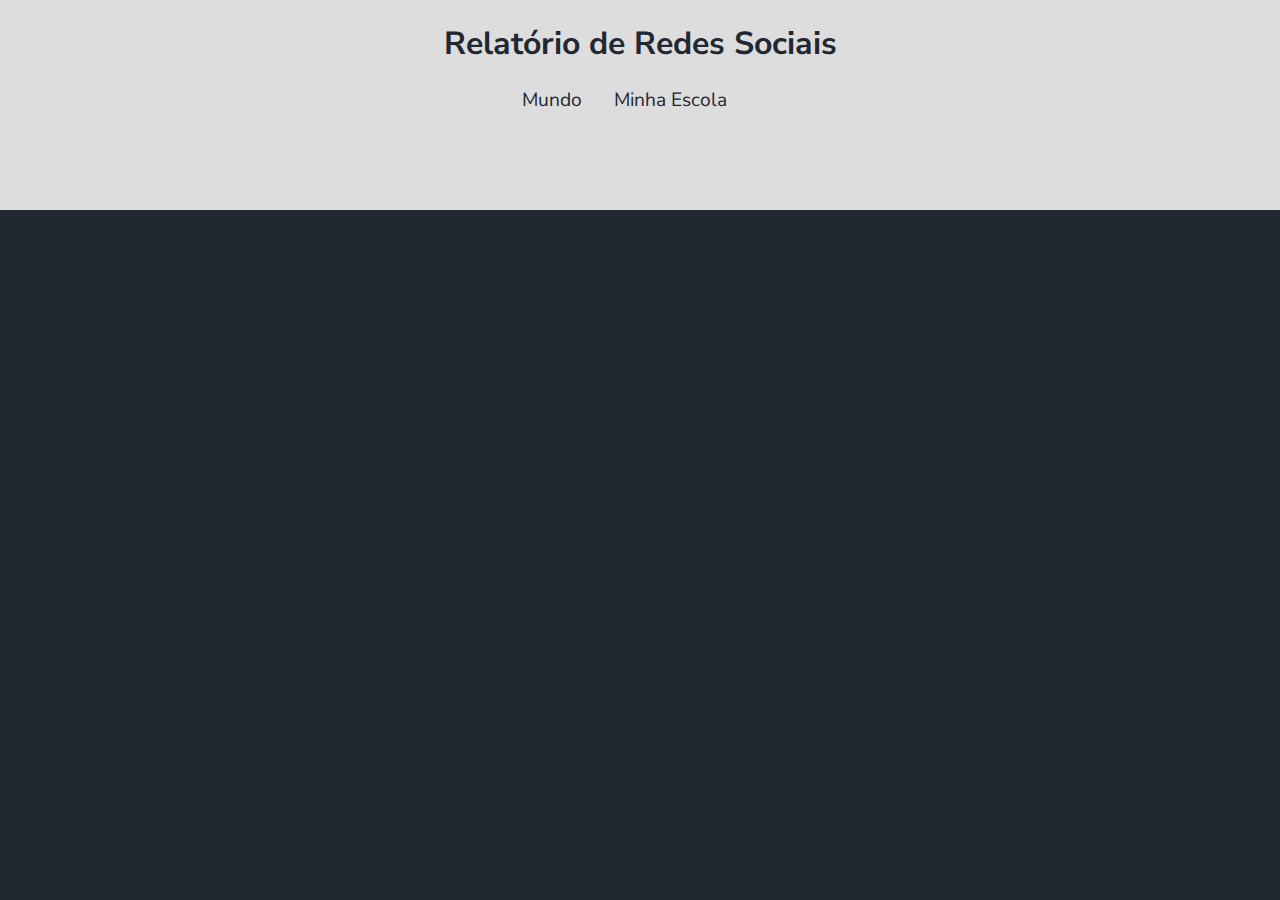
<file: Banco de Dados/index.html>
<!DOCTYPE html>
<html lang="pt-br">
<head>
    <meta charset="UTF-8">
    <meta http-equiv="X-UA-Compatible" content="IE=edge">
    <meta name="viewport" content="width=device-width, initial-scale=1.0">
    <link rel="stylesheet" href="style.css">
    <title>BancoDeDados</title>
</head>
<body>
    <header>
        <h1>Relatório de Redes Sociais</h1>
        <nav>
            <a href="index.html">Mundo</a>
            <a href="#">Minha Escola</a>
        </nav>
        <main class="graficos-section">
            <section id="graficos-container" class="graficos-container">

                
            </section>
        </main>
    </header>
    
</body>
</html>
</file>
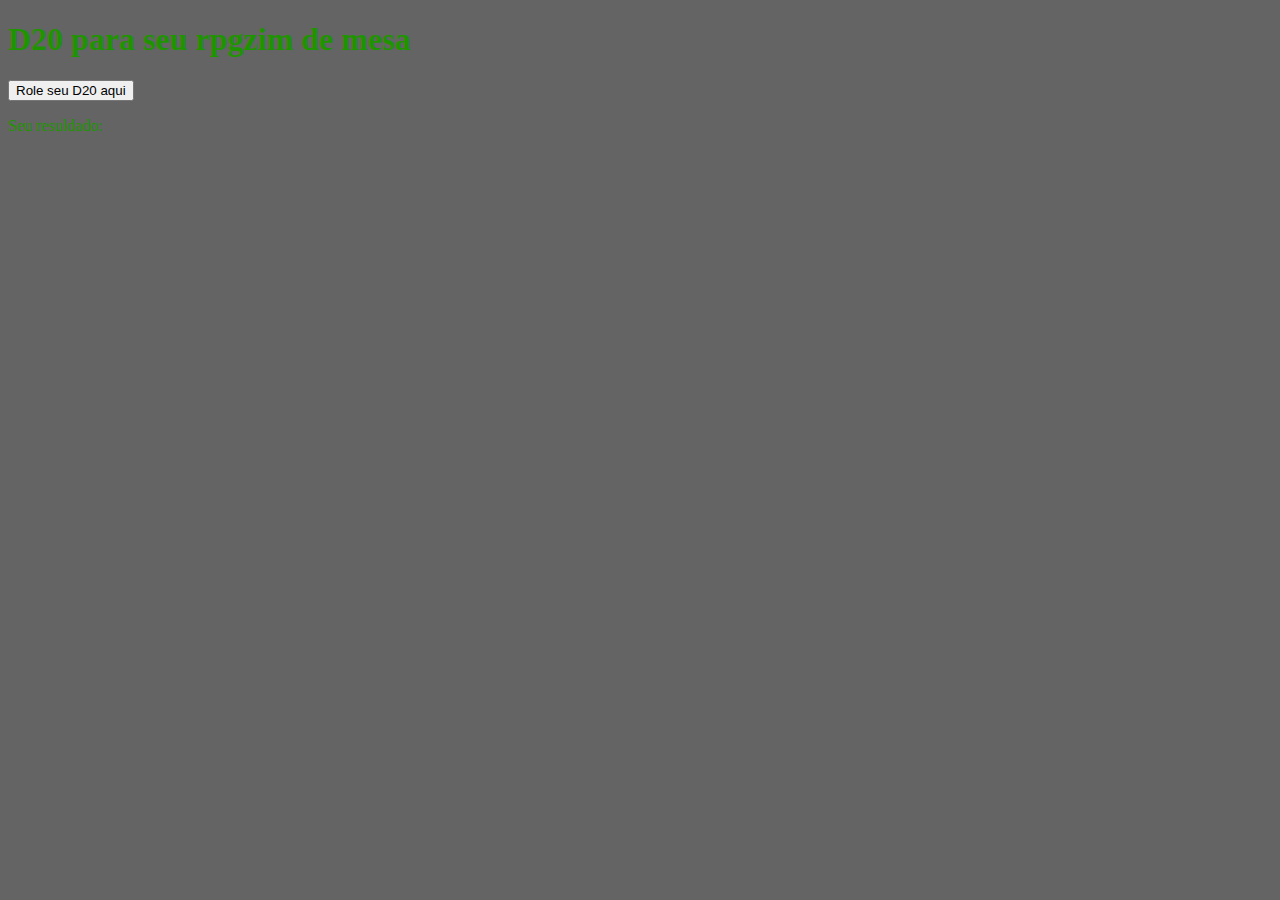
<file: Eduardo 3°B/index.html>
<!DOCTYPE html>
<html lang="pt-br">
    <head>
        <meta charset="UTF-8">
        <meta http-equiv="X-UA-Compatible" content="IE=edge">
        <meta name="viewport" content="width=device-width, initial-scale=1.0">
        <link rel="stylesheet" href="style.css">
        <link rel="preconnect" href="https://fonts.googleapis.com">
        <link rel="preconnect" href="https://fonts.gstatic.com" crossorigin>
        <link href="https://fonts.googleapis.com/css2?family=Righteous&display=swap" rel="stylesheet">
        <title>D20 RPG</title>
    </head>
<body>
    <h1>D20 para seu rpgzim de mesa</h1>
    <button id="meuBotao">Role seu D20 aqui</button>
    <p id="resuldado">Seu resuldado:</p>
    
    <script src="main.js"></script>
</body>
</html>
</file>
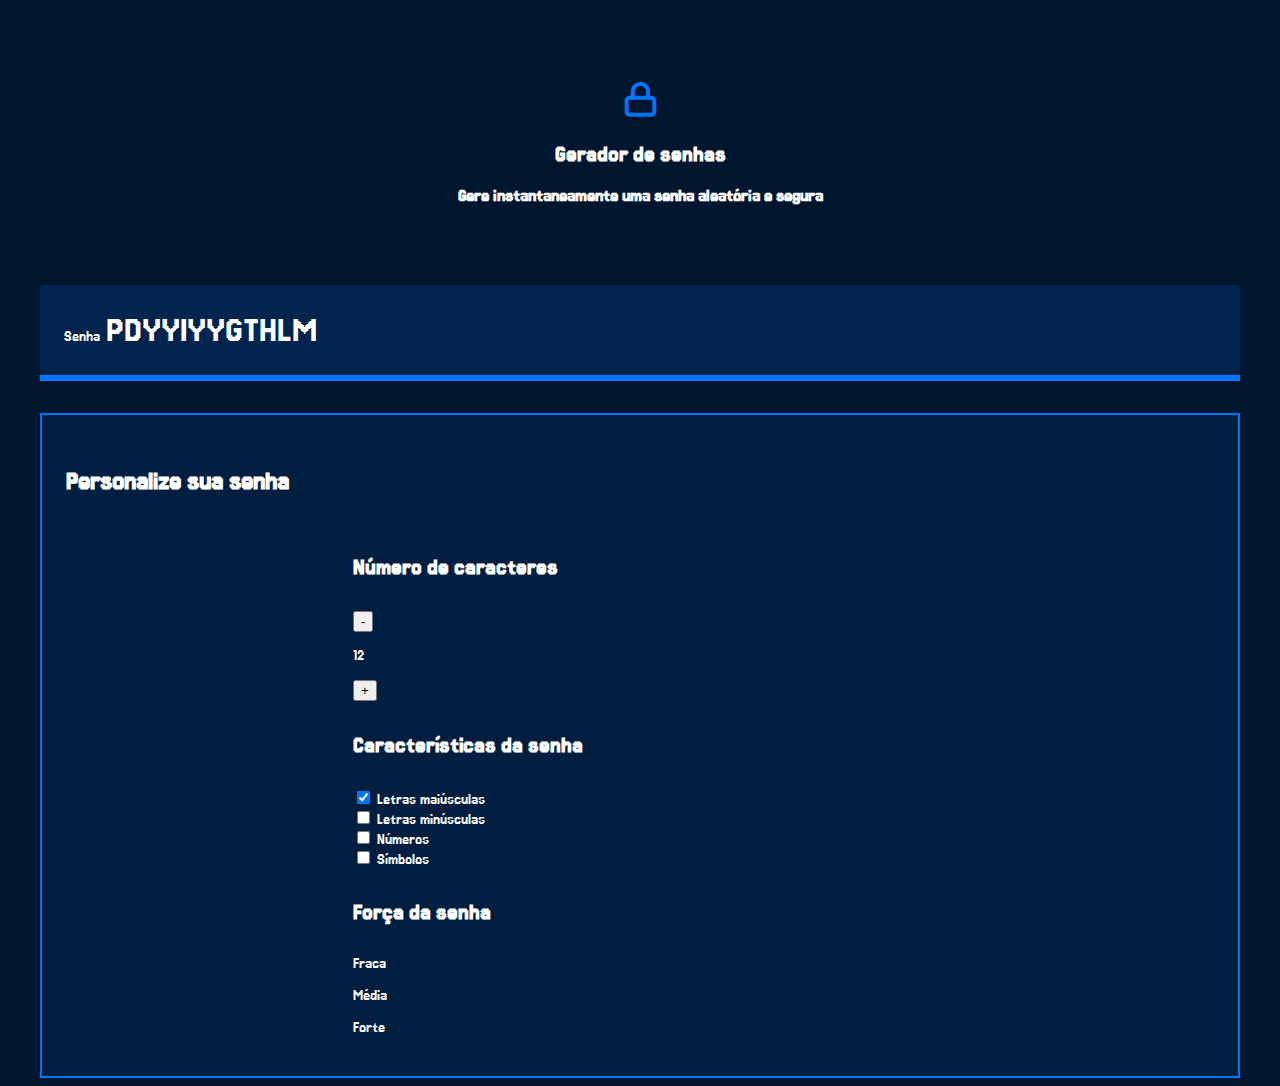
<file: Gerdor de senhas/index.html>
<!DOCTYPE html>
<html lang="pt-br">

<head>
    <meta charset="UTF-8">
    <meta http-equiv="X-UA-Compatible" content="IE=edge">
    <meta name="viewport" content="width=device-width, initial-scale=1.0">  
    <title>Gerador de senha</title>
    <link rel="stylesheet" href="style.css">
</head>

<body>
    <section class="conteudo">
        <div class="conteudo-titulo">
            <img src="unlock.svg" alt="cadeado fechado">
            <h2 class="titulo-principal">Gerador de senhas</h2>
            <h3 class="titulo-secundario">Gere instantaneamente uma senha aleatória e segura</h3>
        </div>
        <div class="conteudo-senha">
            <label for="senha">Senha</label>
            <input name="senha" type="text" id="campo-senha">
        </div>
        <div class="parametro">
            <h3 class="parametro-titulo">Personalize sua senha</h3>
            <div class="parametro-coluna__senha">
                <div class="parametro-senha">
                    <h4 class="parametro-senha__titulo">Número de caracteres</h4>
                    <div class="parametro-senha-botoes">
                        <button class="parametro-senha__botao">-</button>
                        <p class="parametro-senha__texto">12</p>
                        <button class="parametro-senha__botao">+</button>
                    </div>
                </div>              
                <div class="parametro-senha">
                    <h4 class="parametro-senha__titulo">Características da senha</h4>
                    <div class="parametro-senha-checkbox">
                        <input name="maiusculo" type="checkbox" class="checkbox" checked>
                        <label for="maiusculo">Letras maiúsculas</label>
                    </div>
                    <div class="parametro-senha-checkbox">
                        <input name="minusculo" type="checkbox" class="checkbox">
                        <label for="minusculo">Letras minúsculas</label>
                    </div>
                    <div class="parametro-senha-checkbox">
                        <input name="numero" type="checkbox" class="checkbox">
                        <label for="numero">Números</label>
                    </div>
                    <div class="parametro-senha-checkbox">
                        <input name="simbolo" type="checkbox" class="checkbox">
                        <label for="simbolo">Símbolos</label>
                    </div>
                </div>
                <div class="parametro-senha">
                    <h4 class="parametro-senha__titulo">Força da senha</h4>
                    <div class="barra"></div>
                    <div class="forca fraca"></div>
                    <div class="parametro-senha-textos">
                        <p>Fraca</p>
                        <p>Média</p>
                        <p>Forte</p>
                    </div>
                </div>
            </div>
        </div>
    </section>
    <script src="main.js"></script>
</body>
</html>
</file>
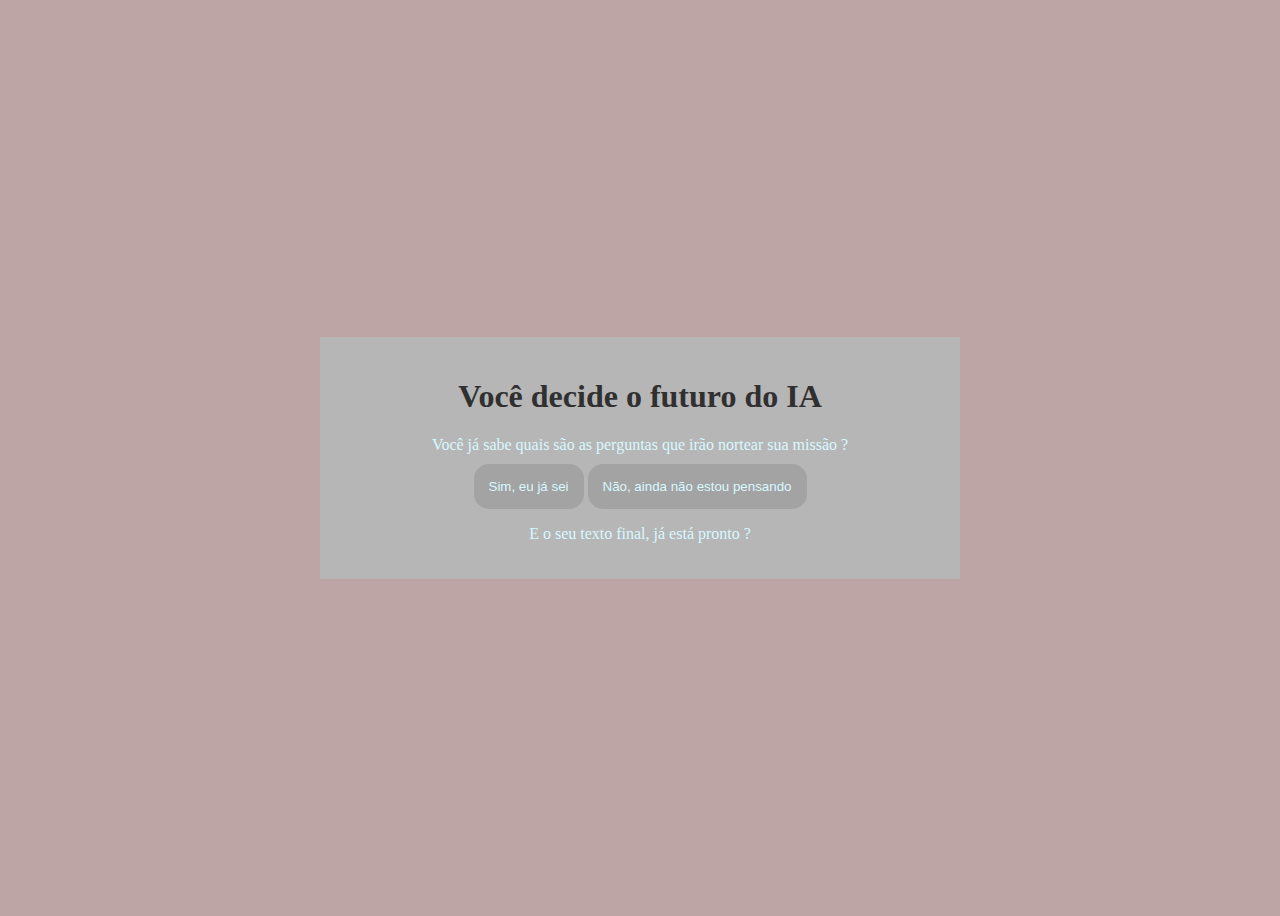
<file: I.A (copia)/index.html>
<!DOCTYPE html>
<html lang="pt-br">
<head>
    <meta charset="UTF-8">
    <meta name="viewport" content="width=device-width, initial-scale=1.0">
    <link rel="stylesheet" href="style.css">
    <title>Você decide o futuro da IA</title>
</head>
<body>
    <div class="caixa-principal">
        <h1>Você decide o futuro do IA</h1>
        <div class="caixa-perguntas">
            Você já sabe quais são as perguntas que irão nortear sua missão ?
        </div>
        <div class="caixa-alternativas">
<button>Sim, eu já sei</button>
            <button>Não, ainda não estou pensando</button>
        </div>
        <div class="caixa-resultado">
            <p class="texto-resultado">
                E o seu texto final, já está pronto ?
            </p>
        </div>
    </div>
    <script src = "main.js"></script>
</body>
</html>
<const caixaPrincipal = document.querySelector(".caixa-principal");
const caixaPerguntas = document.querySelector(".caixa-perguntas");
const caixaAlternativas = document.querySelector(".caixa-alternativas");
const caixaResultado = document.querySelector(".caixa-resultado");
const textoResultado = document.querySelector(".texto-resultado");

const caixaResultado1 = document.querySelector(".caixa-principal");>
</const>
</file>
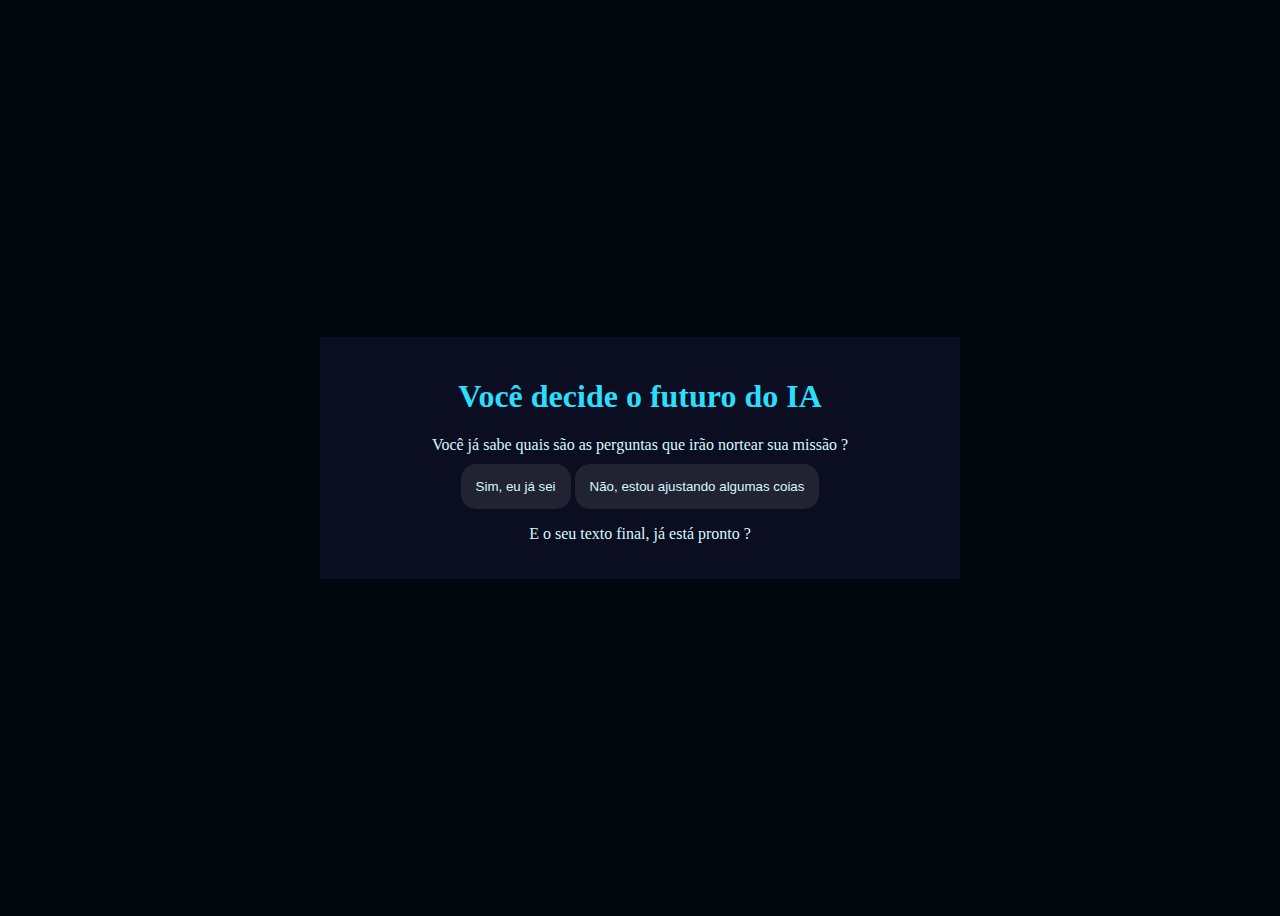
<file: I.A/index.html>
<!DOCTYPE html>
<html lang="pt-br">
<head>
    <meta charset="UTF-8">
    <meta name="viewport" content="width=device-width, initial-scale=1.0">
    <link rel="stylesheet" href="style.css">
    <title>Você decide o futuro da IA</title>
</head>
<body>
    <div class="caixa-principal">
        <h1>Você decide o futuro do IA</h1>
        <div class="caixa-perguntas">
            Você já sabe quais são as perguntas que irão nortear sua missão ?
        </div>
        <div class="caixa-alternativas">
<button>Sim, eu já sei</button>
            <button>Não, estou ajustando algumas coias</button>
        </div>
        <div class="caixa-resultado">
            <p class="texto-resultado">
                E o seu texto final, já está pronto ?
            </p>
        </div>
    </div>
    <script src = "main.js"></script>
</body>
</html>
</file>
<file: Banco de Dados/style.css>
@import url('https://fonts.googleapis.com/css2?family=Nunito+Sans:ital,opsz,wght@0,6..12,200..1000;1,6..12,200..1000&display=swap');

:root {
    --bg-color: #222831;
    --primary-color: #DDDDDD;
    --secondary-color: #F05454;
    --font: "Nunito Sans", sans-serif;
}

body {
    background-color: var(--bg-color);
    color: var(--primary-color);
    font-family: var(--font);
    height: 100vh;
    margin: 0;
}

header {
    background-color: var(--primary-color);
    text-align: center;
    padding: 1px;
}

h1 {
    font-size: 2rem;
    color: var(--bg-color);
    font-weight: 700;
}

nav {
    display: flex;
    justify-content: center;
    font-weight: 400;
}

nav a {
    text-decoration: none;
    color: var(--bg-color);
    margin: 0 2rem 1rem 0rem;
    font-size: 1.2rem;
}

nav a:hover {
    text-decoration: underline;
    transform: scale(0.90);
    transition: transform 0.1s;
}

.graficos-container {
    margin: 5rem;
}

.graficos-container__texto {
    font-size: 1.3rem;
    text-align: center;
    padding: 2rem;
    border: var(--secondary-color) solid 2px;
}

span {
    font-weight: bold;
    color: var(--secondary-color);
}

footer {
    display: flex;
    align-items: center;
    justify-content: center;
    background-color: var(--primary-color);
    color: var(--bg-color);
    width: 100%;
    height: 3rem;
    margin-top: 2rem;
}
</file>
<file: Eduardo 3°B/style.css>
@import url(https://fonts.googleapis.com/css2?family=Righteous&display=swap);

:root {

    --cor--principal: rgb(30, 148, 0);
    --cor--de-fundo: rgb(100, 100, 100);
    }

body {
    color: var(--cor--principal) ;
    background-color: var(--cor--de-fundo);
}
</file>
<file: Gerdor de senhas/style.css>
@import url('https://fonts.googleapis.com/css2?family=Jersey+15&display=swap');

:root{

--branco: white;
--cor--de-fundo: #00162E;
--fundo-senha: #00244D;
--fundo-texto: #001E40;
--borda: #0075FF;
--roboto: "Jersey 15", sans-serif;
--roboto-mono:"Jersey 15", sans-serif;


}

body{
    color: var(--branco);
    background-color: var(--cor--de-fundo);
    font-family: "Jersey 15", sans-serif; 
}
.titulo_principal{

    font-family: "Jersey 15", sans-serif;
    font-size: 32px;
}

.titulo_secundario {

    font-size: 24px;
}

.conteudo-titulo{

    text-align: center;
    margin-top: 80px;
}

.conteudo-senha {

    margin-top: 80px;
    background-color: var(--fundo-senha);
    padding: 24px;
    border-bottom: 6px solid var(--borda);
}

#campo-senha {

    background-color: var(--fundo-senha);
    border: none;
    color: var(--branco);
    font-family: "Jersey 15", sans-serif;
    font-size: 40px;
}

.conteudo{
    max-width: 1200px;
    margin: 0 auto;
}

.parametro{
    background-color: var(--fundo-texto);
    border: 2px solid var(--borda);
    margin-top: 32px;
    padding: 24px;
}

.parametro-titulo{
    font-family: var(--roboto-mono);
    font-size: 28px;
}

.parametro-senha__titulo{
    font-size: 24px;
}

.parametro-coluna__senha{
    display: flex;
    flex-direction: column;
    justify-content: center;
}

.parametro-senha{
    width: 50%;
    margin: 0 auto;
}
</file>
<file: I.A (copia)/style.css>
:root {
    --cor-fundo: #bda5a5;
    --cor-principal: #b6b6b6;
    --cor-secundaria: #a3a3a3;
    --cor-destaque: #303030;
    --cor-texto: #D7F9FF;
}

body {
    background-color: var(--cor-fundo);
    color: var(--cor-texto);
    display: flex;
    justify-content: center;
    align-items: center;
    min-height: 100vh;
}

.caixa-principal {
    background-color: var(--cor-principal);
    width: 90%;
    max-width: 600px;
    text-align: center;
    padding: 20px;
}

h1 {
    color: var(--cor-destaque);
}

.caixa-perguntas {
    padding-bottom: 10px;
}

button {
    background-color: var(--cor-secundaria);
    color: var(--cor-texto);
    border: none;
    border-radius: 15px;
    padding: 15px;
    transition: background-color 0.3s;
}

button:hover {
    background-color: var(--cor-destaque);
    color: var(--cor-principal);
}
</file>
<file: I.A/style.css>
:root {
    --cor-fundo: #01080E;
    --cor-principal: #0B0D20;
    --cor-secundaria: #212333;
    --cor-destaque: #2BDEFD;
    --cor-texto: #D7F9FF;
}

body {
    background-color: var(--cor-fundo);
    color: var(--cor-texto);
    display: flex;
    justify-content: center;
    align-items: center;
    min-height: 100vh;
}

.caixa-principal {
    background-color: var(--cor-principal);
    width: 90%;
    max-width: 600px;
    text-align: center;
    padding: 20px;
}

h1 {
    color: var(--cor-destaque);
}

.caixa-perguntas {
    padding-bottom: 10px;
}

button {
    background-color: var(--cor-secundaria);
    color: var(--cor-texto);
    border: none;
    border-radius: 15px;
    padding: 15px;
    transition: background-color 0.3s;
}

button:hover {
    background-color: var(--cor-destaque);
    color: var(--cor-principal);
}
</file>
